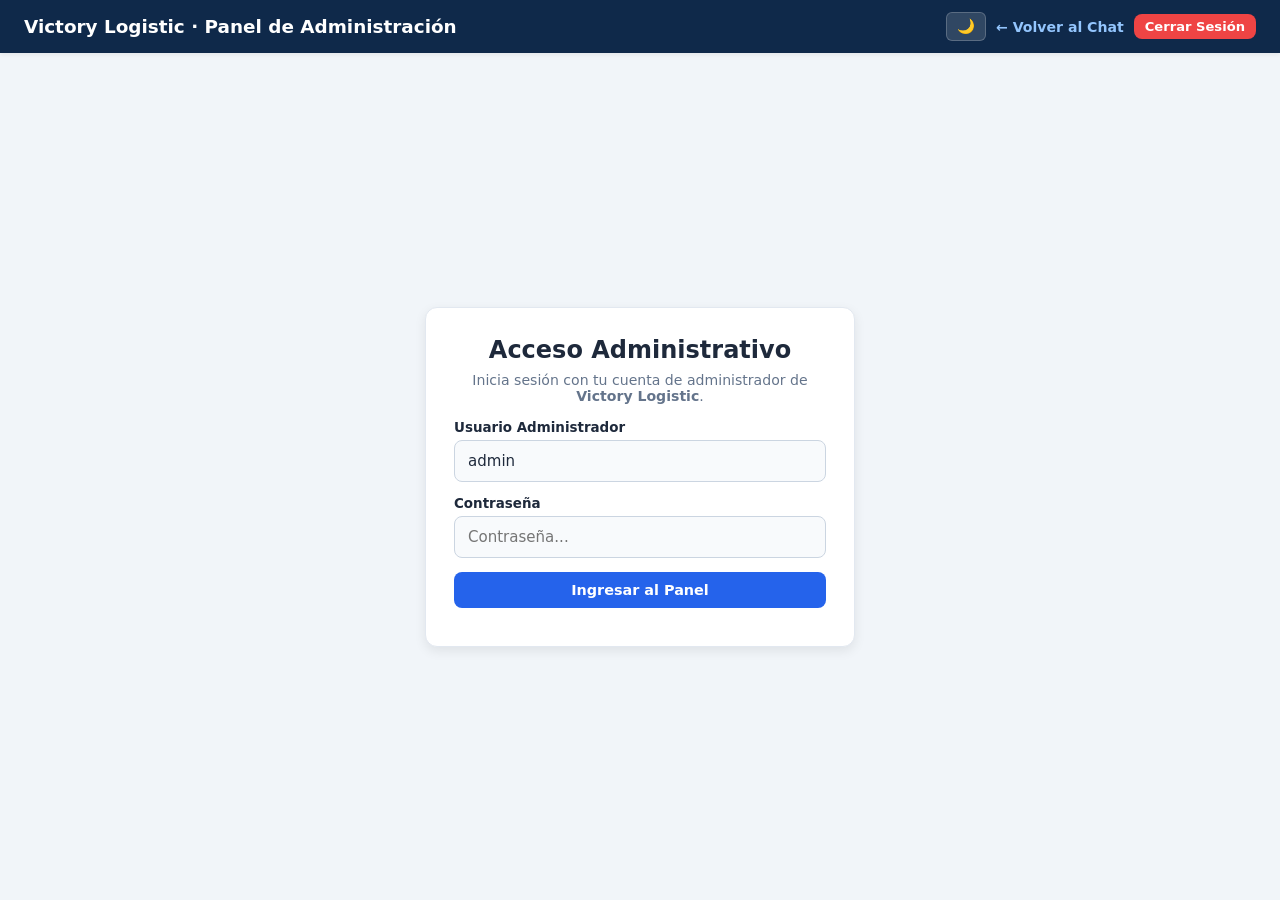
<file: frontend/admin.html>
<!DOCTYPE html>
<html lang="es">
<head>
    <meta charset="UTF-8">
    <meta name="viewport" content="width=device-width, initial-scale=1.0">
    <title>Administración - Victory Logistic</title>
    <link rel="stylesheet" href="styles.css">
</head>
<body>

    <header>
        <div class="header-left">
            <h1>Victory Logistic · Panel de Administración</h1>
        </div>
        <div class="header-actions">
            <button class="theme-toggle" id="theme-btn" onclick="alternarTema()" title="Cambiar modo claro/oscuro">🌙</button>
            <a href="index.html">← Volver al Chat</a>
            <button class="danger" onclick="cerrarSesion()" style="padding: 5px 11px; font-size: 0.82rem;">Cerrar Sesión</button>
        </div>
    </header>

    <!-- Pantalla de Acceso Directo si entra sin sesión previa -->
    <div id="login-section" class="auth-wrapper" style="display: none;">
        <div class="auth-card">
            <h2 style="margin-bottom: 8px; text-align: center;">Acceso Administrativo</h2>
            <p style="font-size: 0.88rem; color: var(--text-secondary); text-align: center; margin-bottom: 16px;">
                Inicia sesión con tu cuenta de administrador de <strong>Victory Logistic</strong>.
            </p>
            <div class="form-group">
                <label>Usuario Administrador</label>
                <input type="text" id="admin-username" class="form-control" value="admin">
            </div>
            <div class="form-group">
                <label>Contraseña</label>
                <input type="password" id="admin-password" class="form-control" placeholder="Contraseña..." onkeypress="if(event.key==='Enter') iniciarSesionAdmin()">
            </div>
            <button onclick="iniciarSesionAdmin()" style="width: 100%;">Ingresar al Panel</button>
            <p id="login-error" style="color: #ef4444; font-size: 0.85rem; margin-top: 10px; text-align: center;"></p>
        </div>
    </div>

    <!-- Contenido Protegido del Administrador -->
    <div id="admin-content" class="container" style="display: none;">

        <!-- KPIs con Descripciones al pasar el mouse -->
        <div class="kpi-grid">
            <div class="kpi-card" tabindex="0">
                <div class="kpi-header">
                    <span class="kpi-label">Archivos Indexados</span>
                    <span class="kpi-info-icon">i</span>
                </div>
                <div class="kpi-value" id="kpi-archivos">0</div>
                <div class="kpi-tooltip">Cantidad total de documentos únicos (PDF, Word, Excel e imágenes) cargados actualmente en la base de conocimiento de Victory Logistic.</div>
            </div>

            <div class="kpi-card" tabindex="0">
                <div class="kpi-header">
                    <span class="kpi-label">Vectores en Supabase</span>
                    <span class="kpi-info-icon">i</span>
                </div>
                <div class="kpi-value" id="kpi-vectores">0</div>
                <div class="kpi-tooltip">Número total de fragmentos semánticos (embeddings de 768 dimensiones) almacenados para la búsqueda híbrida vectorial y por palabras clave.</div>
            </div>

            <div class="kpi-card" tabindex="0">
                <div class="kpi-header">
                    <span class="kpi-label">Latencia Media</span>
                    <span class="kpi-info-icon">i</span>
                </div>
                <div class="kpi-value" id="kpi-latencia">0 ms</div>
                <div class="kpi-tooltip">Tiempo promedio de respuesta del sistema (en milisegundos) desde que el usuario envía la consulta hasta que se genera la respuesta final.</div>
            </div>

            <div class="kpi-card" tabindex="0">
                <div class="kpi-header">
                    <span class="kpi-label">Similitud Promedio</span>
                    <span class="kpi-info-icon">i</span>
                </div>
                <div class="kpi-value" id="kpi-similitud">0%</div>
                <div class="kpi-tooltip">Porcentaje medio de similitud coseno entre las preguntas realizadas y los fragmentos recuperados; mide qué tan relevante es la información encontrada.</div>
            </div>

            <div class="kpi-card" tabindex="0">
                <div class="kpi-header">
                    <span class="kpi-label">Satisfacción (👍)</span>
                    <span class="kpi-info-icon">i</span>
                </div>
                <div class="kpi-value" id="kpi-satisfaccion">N/A</div>
                <div class="kpi-tooltip">Porcentaje de respuestas calificadas positivamente (👍 Útil) por los usuarios frente al total de respuestas evaluadas en el chat.</div>
            </div>
        </div>

        <!-- Carga de Documentos con Selector de Departamento -->
        <div class="card">
            <h2>Subir Nuevo Documento o Imagen por Departamento</h2>
            <div class="upload-area">
                <div class="upload-controls">
                    <div style="width: 100%; text-align: left;">
                        <label for="doc-departamento" style="display: block; font-size: 0.85rem; font-weight: 600; margin-bottom: 6px;">
                            1. Selecciona el Departamento Destino:
                        </label>
                        <select id="doc-departamento" class="form-control">
                            <option value="">-- Elige un departamento --</option>
                            <option value="Dispatch">Dispatch</option>
                            <option value="Managment">Managment</option>
                            <option value="Track and Trace">Track and Trace</option>
                            <option value="ELD">ELD</option>
                            <option value="Maintenance">Maintenance</option>
                            <option value="Human Resources">Human Resources</option>
                            <option value="Recruitment">Recruitment</option>
                            <option value="Accounting">Accounting</option>
                            <option value="General">General (Visible para toda la empresa)</option>
                        </select>
                    </div>

                    <div style="width: 100%; text-align: left;">
                        <label for="file-input" style="display: block; font-size: 0.85rem; font-weight: 600; margin-bottom: 6px;">
                            2. Selecciona el Archivo (PDF, DOCX, XLSX, PNG, JPG):
                        </label>
                        <input type="file" id="file-input" accept=".pdf,.docx,.xlsx,.png,.jpg,.jpeg" style="max-width: 100%;">
                    </div>

                    <button id="upload-btn" onclick="subirArchivo()" style="width: 100%;">Proteger e Indexar en Departamento</button>
                </div>
            </div>
            <div id="status-message" style="margin-top: 12px; font-size: 0.9rem; font-weight: 500; text-align: center;"></div>
        </div>

        <!-- Inventario de Archivos con Departamento -->
        <div class="card">
            <div style="display: flex; justify-content: space-between; align-items: center; margin-bottom: 12px; gap: 10px; flex-wrap: wrap;">
                <h2 style="margin: 0; border: none;">Inventario de Archivos Indexados</h2>
                <button onclick="cargarDashboard()" style="font-size: 0.82rem; padding: 6px 12px;">Actualizar Datos</button>
            </div>
            <div style="overflow-x: auto;">
                <table class="admin-table">
                    <thead>
                        <tr>
                            <th>Nombre del Archivo</th>
                            <th>Departamento</th>
                            <th style="width: 120px; text-align: center;">Acción</th>
                        </tr>
                    </thead>
                    <tbody id="tabla-inventario">
                        <tr><td colspan="3" style="text-align: center; color: var(--text-secondary);">Cargando inventario...</td></tr>
                    </tbody>
                </table>
            </div>
        </div>

        <!-- Gestión de Usuarios Registrados -->
        <div class="card">
            <h2>Usuarios Registrados por Departamento</h2>
            <div style="overflow-x: auto;">
                <table class="admin-table">
                    <thead>
                        <tr>
                            <th>Nombre</th>
                            <th>Usuario / Correo</th>
                            <th>Departamento</th>
                            <th>Rol</th>
                            <th style="width: 110px; text-align: center;">Acción</th>
                        </tr>
                    </thead>
                    <tbody id="tabla-usuarios">
                        <tr><td colspan="5" style="text-align: center; color: var(--text-secondary);">Cargando usuarios...</td></tr>
                    </tbody>
                </table>
            </div>
        </div>

        <!-- Registro de Últimas Consultas -->
        <div class="card">
            <h2>Auditoría de Últimas Consultas</h2>
            <div style="overflow-x: auto;">
                <table class="admin-table">
                    <thead>
                        <tr>
                            <th>Pregunta</th>
                            <th>Ámbito</th>
                            <th>Latencia</th>
                            <th>Similitud</th>
                            <th>Fuentes</th>
                            <th>Feedback</th>
                        </tr>
                    </thead>
                    <tbody id="tabla-metricas">
                        <tr><td colspan="6" style="text-align: center; color: var(--text-secondary);">Sin consultas registradas aún.</td></tr>
                    </tbody>
                </table>
            </div>
        </div>
    </div>

    <script>
        const API_URL = "https://humboldtrag.onrender.com";
        const DEPARTAMENTOS = [
            "Dispatch", "Managment", "Track and Trace", "ELD",
            "Maintenance", "Human Resources", "Recruitment", "Accounting"
        ];

        (function inicializarTema() {
            const temaGuardado = localStorage.getItem("vl_theme") || "light";
            document.documentElement.setAttribute("data-theme", temaGuardado);
        })();

        function alternarTema() {
            const actual = document.documentElement.getAttribute("data-theme") || "light";
            const nuevo = actual === "light" ? "dark" : "light";
            document.documentElement.setAttribute("data-theme", nuevo);
            localStorage.setItem("vl_theme", nuevo);
            actualizarIconoTema();
        }

        function actualizarIconoTema() {
            const btn = document.getElementById("theme-btn");
            if (!btn) return;
            const tema = document.documentElement.getAttribute("data-theme") || "light";
            btn.textContent = tema === "dark" ? "☀️" : "🌙";
        }

        document.addEventListener("DOMContentLoaded", () => {
            actualizarIconoTema();
            verificarAccesoAdmin();
        });

        function getAuthHeaders() {
            const token = localStorage.getItem("vl_token");
            return { "Authorization": `Bearer ${token}` };
        }

        async function verificarAccesoAdmin() {
            const token = localStorage.getItem("vl_token");
            if (!token) {
                document.getElementById("login-section").style.display = "flex";
                return;
            }

            try {
                const res = await fetch(`${API_URL}/auth/me`, { headers: getAuthHeaders() });
                if (!res.ok) throw new Error();
                const data = await res.json();
                if (data.usuario.rol !== "admin") {
                    alert("Tu cuenta no tiene permisos de administrador.");
                    window.location.href = "index.html";
                    return;
                }
                document.getElementById("login-section").style.display = "none";
                document.getElementById("admin-content").style.display = "block";
                cargarDashboard();
            } catch {
                localStorage.removeItem("vl_token");
                document.getElementById("login-section").style.display = "flex";
            }
        }

        async function iniciarSesionAdmin() {
            const username = document.getElementById("admin-username").value.trim();
            const password = document.getElementById("admin-password").value;
            const errorEl = document.getElementById("login-error");

            if (!username || !password) return;
            errorEl.textContent = "Verificando credenciales...";

            try {
                const res = await fetch(`${API_URL}/auth/login`, {
                    method: "POST",
                    headers: { "Content-Type": "application/json" },
                    body: JSON.stringify({ username, password })
                });
                const data = await res.json();
                if (!res.ok) throw new Error(data.detail || "Credenciales inválidas");
                if (data.usuario.rol !== "admin") throw new Error("Este usuario no tiene rol de administrador.");

                localStorage.setItem("vl_token", data.token);
                localStorage.setItem("vl_user", JSON.stringify(data.usuario));
                document.getElementById("login-section").style.display = "none";
                document.getElementById("admin-content").style.display = "block";
                errorEl.textContent = "";
                cargarDashboard();
            } catch (err) {
                errorEl.textContent = err.message;
            }
        }

        function cerrarSesion() {
            localStorage.removeItem("vl_token");
            localStorage.removeItem("vl_user");
            window.location.href = "index.html";
        }

        async function subirArchivo() {
            const deptoSelect = document.getElementById("doc-departamento");
            const fileInput = document.getElementById("file-input");
            const uploadBtn = document.getElementById("upload-btn");
            const statusDiv = document.getElementById("status-message");

            const departamento = deptoSelect.value;
            if (!departamento) {
                statusDiv.style.color = "#ef4444";
                statusDiv.innerText = "Por favor selecciona primero el departamento destino.";
                return;
            }

            if (fileInput.files.length === 0) {
                statusDiv.style.color = "#ef4444";
                statusDiv.innerText = "Por favor selecciona un archivo.";
                return;
            }

            const archivo = fileInput.files[0];
            const formData = new FormData();
            formData.append("file", archivo);
            formData.append("departamento", departamento);

            uploadBtn.disabled = true;
            statusDiv.style.color = "var(--brand-accent)";
            statusDiv.innerText = `Subiendo "${archivo.name}" al departamento ${departamento}...`;

            try {
                const response = await fetch(`${API_URL}/admin/subir`, {
                    method: "POST",
                    headers: getAuthHeaders(),
                    body: formData
                });

                const resultado = await response.json();
                if (!response.ok) throw new Error(resultado.detail || "Error al subir el archivo.");

                statusDiv.innerText = resultado.mensaje;
                fileInput.value = "";

                if (resultado.task_id) {
                    await monitorearTarea(resultado.task_id, statusDiv, uploadBtn);
                } else {
                    uploadBtn.disabled = false;
                    cargarDashboard();
                }
            } catch (error) {
                console.error(error);
                statusDiv.style.color = "#ef4444";
                statusDiv.innerText = `Error: ${error.message}`;
                uploadBtn.disabled = false;
            }
        }

        async function monitorearTarea(taskId, statusDiv, uploadBtn) {
            const intervalo = setInterval(async () => {
                try {
                    const res = await fetch(`${API_URL}/admin/tarea/${taskId}`, {
                        headers: getAuthHeaders()
                    });
                    if (!res.ok) return;

                    const estado = await res.json();
                    statusDiv.innerText = estado.mensaje;

                    if (estado.status === "completado") {
                        clearInterval(intervalo);
                        statusDiv.style.color = "#16a34a";
                        uploadBtn.disabled = false;
                        cargarDashboard();
                    } else if (estado.status === "error") {
                        clearInterval(intervalo);
                        statusDiv.style.color = "#ef4444";
                        uploadBtn.disabled = false;
                    }
                } catch (err) {
                    console.warn("Reintentando consulta de estado...", err);
                }
            }, 4000);
        }

        async function cargarDashboard() {
            const tbody = document.getElementById("tabla-inventario");
            const tbodyUsuarios = document.getElementById("tabla-usuarios");
            const tbodyMetricas = document.getElementById("tabla-metricas");

            try {
                const response = await fetch(`${API_URL}/admin/documentos/conteo`, {
                    headers: getAuthHeaders()
                });
                if (!response.ok) throw new Error("No se pudo obtener el inventario");

                const data = await response.json();

                document.getElementById("kpi-archivos").textContent = data.total_archivos_subidos ?? 0;
                document.getElementById("kpi-vectores").textContent = data.total_registros_vectoriales ?? 0;
                if (data.kpis) {
                    document.getElementById("kpi-latencia").textContent = `${data.kpis.latencia_promedio_ms} ms`;
                    document.getElementById("kpi-similitud").textContent = `${data.kpis.similitud_promedio_pct}%`;
                    document.getElementById("kpi-satisfaccion").textContent =
                        data.kpis.tasa_satisfaccion_pct !== null ? `${data.kpis.tasa_satisfaccion_pct}%` : "N/A";
                }

                // 1. Inventario de Archivos con Departamento
                const archivos = data.archivos || [];
                if (archivos.length === 0) {
                    tbody.innerHTML = `<tr><td colspan="3" style="text-align: center; color: var(--text-secondary);">No hay archivos indexados en la base de datos.</td></tr>`;
                } else {
                    tbody.innerHTML = "";
                    archivos.forEach(item => {
                        const nombre = typeof item === "string" ? item : item.nombre;
                        const depto = typeof item === "string" ? "General" : item.departamento;
                        const tr = document.createElement("tr");
                        tr.innerHTML = `
                            <td><b>${nombre}</b></td>
                            <td><span class="dept-badge">${depto}</span></td>
                            <td style="text-align: center;">
                                <button class="danger" onclick="eliminarArchivo('${nombre.replace(/'/g, "\\'")}')" style="padding: 5px 12px; font-size: 0.8rem;">Eliminar</button>
                            </td>
                        `;
                        tbody.appendChild(tr);
                    });
                }

                // 2. Usuarios Registrados
                const usuarios = data.usuarios || [];
                if (usuarios.length === 0) {
                    tbodyUsuarios.innerHTML = `<tr><td colspan="5" style="text-align: center; color: var(--text-secondary);">Aún no hay empleados registrados.</td></tr>`;
                } else {
                    tbodyUsuarios.innerHTML = "";
                    usuarios.forEach(u => {
                        const opcionesDepto = DEPARTAMENTOS.map(d =>
                            `<option value="${d}" ${u.departamento === d ? "selected" : ""}>${d}</option>`
                        ).join("");

                        const tr = document.createElement("tr");
                        tr.innerHTML = `
                            <td><b>${u.nombre}</b></td>
                            <td>${u.username}</td>
                            <td>
                                <select class="form-control" style="padding: 4px 8px; font-size: 0.84rem;" onchange="actualizarUsuario(${u.id}, null, this.value)">
                                    ${opcionesDepto}
                                </select>
                            </td>
                            <td>
                                <select class="form-control" style="padding: 4px 8px; font-size: 0.84rem;" onchange="actualizarUsuario(${u.id}, this.value, null)">
                                    <option value="usuario" ${u.rol === "usuario" ? "selected" : ""}>Usuario</option>
                                    <option value="admin" ${u.rol === "admin" ? "selected" : ""}>Administrador</option>
                                </select>
                            </td>
                            <td style="text-align: center;">
                                <button class="danger" onclick="eliminarUsuario(${u.id}, '${u.nombre.replace(/'/g, "\\'")}')" style="padding: 5px 10px; font-size: 0.8rem;">Eliminar</button>
                            </td>
                        `;
                        tbodyUsuarios.appendChild(tr);
                    });
                }

                // 3. Auditoría de Consultas
                const consultas = data.ultimas_consultas || [];
                if (consultas.length > 0) {
                    tbodyMetricas.innerHTML = "";
                    consultas.forEach(c => {
                        const fbIcon = c.feedback === 1 ? "👍 Útil" : (c.feedback === -1 ? "👎 Mejorar" : "—");
                        const fuentesStr = (c.fuentes_usadas && c.fuentes_usadas.length) ? c.fuentes_usadas.join(", ") : "Ninguna";
                        const tr = document.createElement("tr");
                        tr.innerHTML = `
                            <td>${c.pregunta}</td>
                            <td><span class="dept-badge">${c.departamento || "General"}</span></td>
                            <td>${c.latencia_ms} ms</td>
                            <td>${(c.similitud_promedio * 100).toFixed(1)}%</td>
                            <td>${fuentesStr}</td>
                            <td>${fbIcon}</td>
                        `;
                        tbodyMetricas.appendChild(tr);
                    });
                }
            } catch (error) {
                console.error(error);
                tbody.innerHTML = `<tr><td colspan="3" style="text-align: center; color: #ef4444;">Error al cargar datos del servidor.</td></tr>`;
            }
        }

        async function actualizarUsuario(userId, nuevoRol, nuevoDepto) {
            try {
                const payload = {};
                if (nuevoRol) payload.rol = nuevoRol;
                if (nuevoDepto) payload.departamento = nuevoDepto;

                const res = await fetch(`${API_URL}/admin/usuarios/${userId}`, {
                    method: "PUT",
                    headers: {
                        "Content-Type": "application/json",
                        ...getAuthHeaders()
                    },
                    body: JSON.stringify(payload)
                });
                if (!res.ok) throw new Error();
            } catch {
                alert("No se pudo actualizar el usuario.");
                cargarDashboard();
            }
        }

        async function eliminarUsuario(userId, nombre) {
            if (!confirm(`¿Eliminar la cuenta de "${nombre}"?`)) return;
            try {
                const res = await fetch(`${API_URL}/admin/usuarios/${userId}`, {
                    method: "DELETE",
                    headers: getAuthHeaders()
                });
                if (!res.ok) throw new Error();
                cargarDashboard();
            } catch {
                alert("No se pudo eliminar el usuario.");
            }
        }

        async function eliminarArchivo(nombreArchivo) {
            if (!confirm(`¿Estás seguro de eliminar "${nombreArchivo}" de la base de datos vectorial?`)) return;

            try {
                const response = await fetch(`${API_URL}/admin/documentos/${encodeURIComponent(nombreArchivo)}`, {
                    method: "DELETE",
                    headers: getAuthHeaders()
                });

                if (!response.ok) throw new Error("Error al eliminar el archivo");
                cargarDashboard();
            } catch (error) {
                console.error(error);
                alert("Ocurrió un error al intentar eliminar el archivo.");
            }
        }
    </script>
</body>
</html>
</file>
<file: frontend/styles.css>
:root {
    --bg-body: #f1f5f9;
    --bg-surface: #ffffff;
    --bg-chat: #f8fafc;
    --bg-subtle: #f1f5f9;
    --text-primary: #1e293b;
    --text-secondary: #64748b;
    --border-color: #e2e8f0;
    --border-strong: #cbd5e1;
    --brand-primary: #0f294a;
    --brand-accent: #2563eb;
    --brand-accent-hover: #1d4ed8;
    --user-msg-bg: #2563eb;
    --user-msg-text: #ffffff;
    --shadow-sm: 0 2px 4px rgba(0, 0, 0, 0.06);
    --shadow-md: 0 4px 12px rgba(0, 0, 0, 0.08);
    --table-stripe: #f8fafc;
}

[data-theme="dark"] {
    --bg-body: #0b1120;
    --bg-surface: #1e293b;
    --bg-chat: #0f172a;
    --bg-subtle: #334155;
    --text-primary: #f1f5f9;
    --text-secondary: #94a3b8;
    --border-color: #334155;
    --border-strong: #475569;
    --brand-primary: #091526;
    --brand-accent: #3b82f6;
    --brand-accent-hover: #60a5fa;
    --user-msg-bg: #1d4ed8;
    --user-msg-text: #ffffff;
    --shadow-sm: 0 2px 4px rgba(0, 0, 0, 0.3);
    --shadow-md: 0 4px 12px rgba(0, 0, 0, 0.45);
    --table-stripe: #162032;
}

* {
    box-sizing: border-box;
    margin: 0;
    padding: 0;
    font-family: 'Segoe UI', system-ui, -apple-system, sans-serif;
}

body {
    background-color: var(--bg-body);
    color: var(--text-primary);
    display: flex;
    flex-direction: column;
    min-height: 100vh;
    transition: background-color 0.25s, color 0.25s;
}

body.chat-page {
    height: 100dvh;
    overflow: hidden;
}

/* Header Victory Logistic */
header {
    background-color: var(--brand-primary);
    color: #ffffff;
    padding: 12px 24px;
    display: flex;
    justify-content: space-between;
    align-items: center;
    box-shadow: var(--shadow-sm);
    gap: 12px;
    z-index: 10;
}

.header-left {
    display: flex;
    align-items: center;
    gap: 12px;
    flex-wrap: wrap;
}

header h1 {
    font-size: 1.15rem;
    font-weight: 700;
}

.header-actions {
    display: flex;
    align-items: center;
    gap: 10px;
    flex-wrap: wrap;
}

header a {
    color: #93c5fd;
    text-decoration: none;
    font-size: 0.88rem;
    font-weight: 600;
}

header a:hover {
    text-decoration: underline;
}

.user-pill {
    display: inline-flex;
    align-items: center;
    gap: 6px;
    background: rgba(255, 255, 255, 0.14);
    padding: 4px 11px;
    border-radius: 999px;
    font-size: 0.8rem;
    color: #f8fafc;
}

.dept-badge {
    display: inline-block;
    background: rgba(37, 99, 235, 0.14);
    color: var(--brand-accent);
    border: 1px solid rgba(37, 99, 235, 0.3);
    padding: 2px 9px;
    border-radius: 999px;
    font-size: 0.78rem;
    font-weight: 600;
}

.header-select {
    background: rgba(255, 255, 255, 0.14);
    color: #ffffff;
    border: 1px solid rgba(255, 255, 255, 0.25);
    padding: 5px 10px;
    border-radius: 6px;
    font-size: 0.82rem;
    outline: none;
}

.header-select option {
    background: #0f294a;
    color: #ffffff;
}

.theme-toggle {
    background: rgba(255, 255, 255, 0.14);
    color: #ffffff;
    border: 1px solid rgba(255, 255, 255, 0.2);
    padding: 5px 10px;
    border-radius: 6px;
    cursor: pointer;
    font-size: 0.9rem;
}

.theme-toggle:hover {
    background: rgba(255, 255, 255, 0.24);
}

/* Indicador de estado del servidor */
.status-badge {
    display: inline-flex;
    align-items: center;
    gap: 6px;
    background: rgba(255, 255, 255, 0.12);
    padding: 4px 10px;
    border-radius: 999px;
    font-size: 0.76rem;
    color: #e2e8f0;
}

.status-dot {
    width: 8px;
    height: 8px;
    border-radius: 50%;
    background-color: #fbbf24;
    animation: pulse 1.5s infinite;
}

.status-dot.online {
    background-color: #22c55e;
    animation: none;
}

.status-dot.offline {
    background-color: #ef4444;
    animation: none;
}

@keyframes pulse {
    0%, 100% { opacity: 1; }
    50% { opacity: 0.35; }
}

/* Pantalla de Login y Registro */
.auth-wrapper {
    flex: 1;
    display: flex;
    align-items: center;
    justify-content: center;
    padding: 20px;
    overflow-y: auto;
}

.auth-card {
    width: 100%;
    max-width: 430px;
    background: var(--bg-surface);
    border: 1px solid var(--border-color);
    border-radius: 12px;
    padding: 28px;
    box-shadow: var(--shadow-md);
}

.auth-tabs {
    display: flex;
    border-bottom: 2px solid var(--border-color);
    margin-bottom: 20px;
}

.auth-tab {
    flex: 1;
    background: transparent;
    color: var(--text-secondary);
    border-radius: 0;
    padding: 10px;
    border-bottom: 2px solid transparent;
    margin-bottom: -2px;
}

.auth-tab:hover:not(:disabled) {
    background: transparent;
    color: var(--text-primary);
}

.auth-tab.active {
    color: var(--brand-accent);
    border-bottom-color: var(--brand-accent);
}

.form-group {
    margin-bottom: 14px;
    text-align: left;
}

.form-group label {
    display: block;
    font-size: 0.84rem;
    font-weight: 600;
    margin-bottom: 5px;
    color: var(--text-primary);
}

.form-control {
    width: 100%;
    padding: 11px 13px;
    background: var(--bg-chat);
    color: var(--text-primary);
    border: 1px solid var(--border-strong);
    border-radius: 8px;
    font-size: 0.94rem;
    outline: none;
}

.form-control:focus {
    border-color: var(--brand-accent);
}

/* Contenedor de Chat */
#chat-container {
    flex: 1;
    max-width: 960px;
    width: 100%;
    margin: 14px auto;
    background: var(--bg-surface);
    border-radius: 12px;
    box-shadow: var(--shadow-md);
    border: 1px solid var(--border-color);
    display: flex;
    flex-direction: column;
    overflow: hidden;
}

#chat-messages {
    flex: 1;
    padding: 20px;
    overflow-y: auto;
    display: flex;
    flex-direction: column;
    gap: 16px;
    background-color: var(--bg-chat);
}

.message {
    max-width: 84%;
    padding: 13px 17px;
    border-radius: 10px;
    line-height: 1.55;
    font-size: 0.95rem;
    word-wrap: break-word;
}

.message.user {
    background-color: var(--user-msg-bg);
    color: var(--user-msg-text);
    align-self: flex-end;
    border-bottom-right-radius: 2px;
}

.message.bot {
    background-color: var(--bg-surface);
    color: var(--text-primary);
    align-self: flex-start;
    border-bottom-left-radius: 2px;
    border: 1px solid var(--border-color);
    box-shadow: var(--shadow-sm);
}

/* Tablas y Markdown dentro del chat */
.msg-content table {
    width: 100%;
    border-collapse: collapse;
    margin: 12px 0;
    font-size: 0.88em;
    background-color: var(--bg-surface);
    border-radius: 6px;
    overflow: hidden;
    display: block;
    overflow-x: auto;
}

.msg-content th, .msg-content td {
    border: 1px solid var(--border-strong);
    padding: 8px 12px;
    text-align: left;
}

.msg-content th {
    background-color: var(--brand-primary);
    color: #ffffff;
    font-weight: 600;
}

.msg-content tr:nth-child(even) {
    background-color: var(--table-stripe);
}

.msg-content p {
    margin-bottom: 8px;
}

.msg-content p:last-child {
    margin-bottom: 0;
}

.msg-content ul, .msg-content ol {
    margin-left: 20px;
    margin-bottom: 8px;
}

/* Contenedores de Chart.js y Mermaid.js */
.chart-wrapper {
    position: relative;
    width: 100%;
    max-width: 620px;
    min-height: 260px;
    margin: 14px 0;
    padding: 12px;
    background: var(--bg-chat);
    border: 1px solid var(--border-color);
    border-radius: 8px;
}

.mermaid-wrapper {
    margin: 14px 0;
    padding: 14px;
    background: var(--bg-chat);
    border: 1px solid var(--border-color);
    border-radius: 8px;
    overflow-x: auto;
    display: flex;
    justify-content: center;
}

/* Pie de mensaje: fuentes y feedback */
.msg-footer {
    margin-top: 10px;
    padding-top: 8px;
    border-top: 1px solid var(--border-color);
    display: flex;
    justify-content: space-between;
    align-items: center;
    flex-wrap: wrap;
    gap: 8px;
    font-size: 0.8rem;
    color: var(--text-secondary);
}

.feedback-btns {
    display: flex;
    gap: 6px;
}

.fb-btn {
    background: var(--bg-subtle);
    color: var(--text-primary);
    border: 1px solid var(--border-strong);
    padding: 3px 9px;
    border-radius: 4px;
    cursor: pointer;
    font-size: 0.78rem;
}

.fb-btn.active-like {
    background: #dcfce7;
    border-color: #22c55e;
    color: #15803d;
}

.fb-btn.active-dislike {
    background: #fee2e2;
    border-color: #ef4444;
    color: #b91c1c;
}

#chat-input-area {
    padding: 14px 18px;
    background: var(--bg-surface);
    border-top: 1px solid var(--border-color);
    display: flex;
    gap: 10px;
}

#user-input {
    flex: 1;
    padding: 12px 15px;
    background: var(--bg-chat);
    color: var(--text-primary);
    border: 1px solid var(--border-strong);
    border-radius: 8px;
    outline: none;
    font-size: 0.95rem;
}

#user-input:focus {
    border-color: var(--brand-accent);
}

/* Botones generales */
button {
    background-color: var(--brand-accent);
    color: white;
    border: none;
    padding: 10px 18px;
    border-radius: 8px;
    cursor: pointer;
    font-weight: 600;
    font-size: 0.9rem;
    transition: background-color 0.2s;
}

button:hover:not(:disabled) {
    background-color: var(--brand-accent-hover);
}

button:disabled {
    opacity: 0.6;
    cursor: not-allowed;
}

button.secondary {
    background-color: #475569;
}

button.secondary:hover:not(:disabled) {
    background-color: #334155;
}

button.danger {
    background-color: #ef4444;
}

button.danger:hover:not(:disabled) {
    background-color: #dc2626;
}

/* Panel Administrador */
.container {
    flex: 1;
    max-width: 1080px;
    width: 100%;
    margin: 20px auto;
    padding: 0 16px;
}

.card {
    background: var(--bg-surface);
    padding: 22px;
    border-radius: 10px;
    box-shadow: var(--shadow-sm);
    border: 1px solid var(--border-color);
    margin-bottom: 20px;
}

.card h2 {
    font-size: 1.08rem;
    color: var(--text-primary);
    margin-bottom: 15px;
    border-bottom: 2px solid var(--border-color);
    padding-bottom: 8px;
}

.kpi-grid {
    display: grid;
    grid-template-columns: repeat(auto-fit, minmax(185px, 1fr));
    gap: 15px;
    margin-bottom: 20px;
}

.kpi-card {
    position: relative;
    background: var(--bg-surface);
    padding: 18px;
    border-radius: 10px;
    border: 1px solid var(--border-color);
    border-left: 4px solid var(--brand-accent);
    box-shadow: var(--shadow-sm);
    cursor: help;
}

.kpi-header {
    display: flex;
    justify-content: space-between;
    align-items: center;
    gap: 6px;
}

.kpi-label {
    font-size: 0.78rem;
    color: var(--text-secondary);
    text-transform: uppercase;
    font-weight: 700;
}

.kpi-info-icon {
    display: inline-flex;
    align-items: center;
    justify-content: center;
    width: 16px;
    height: 16px;
    border-radius: 50%;
    background: var(--bg-subtle);
    color: var(--text-secondary);
    font-size: 0.7rem;
    font-weight: bold;
    flex-shrink: 0;
}

.kpi-value {
    font-size: 1.65rem;
    font-weight: 700;
    color: var(--text-primary);
    margin-top: 6px;
}

.kpi-tooltip {
    visibility: hidden;
    opacity: 0;
    position: absolute;
    bottom: calc(100% + 10px);
    left: 50%;
    transform: translateX(-50%);
    width: 240px;
    background-color: #0f172a;
    color: #f8fafc;
    text-align: left;
    padding: 10px 12px;
    border-radius: 8px;
    font-size: 0.78rem;
    line-height: 1.4;
    font-weight: 400;
    box-shadow: 0 10px 20px rgba(0, 0, 0, 0.25);
    z-index: 50;
    transition: opacity 0.2s, visibility 0.2s;
    pointer-events: none;
}

.kpi-tooltip::after {
    content: "";
    position: absolute;
    top: 100%;
    left: 50%;
    margin-left: -6px;
    border-width: 6px;
    border-style: solid;
    border-color: #0f172a transparent transparent transparent;
}

.kpi-card:hover .kpi-tooltip,
.kpi-card:focus-within .kpi-tooltip {
    visibility: visible;
    opacity: 1;
}

.upload-area {
    border: 2px dashed var(--border-strong);
    padding: 24px;
    text-align: center;
    border-radius: 8px;
    background-color: var(--bg-chat);
    transition: border-color 0.2s;
}

.upload-area:hover {
    border-color: var(--brand-accent);
}

.upload-controls {
    display: flex;
    flex-direction: column;
    align-items: center;
    gap: 12px;
    max-width: 420px;
    margin: 0 auto;
}

.admin-table {
    width: 100%;
    border-collapse: collapse;
    margin-top: 10px;
    font-size: 0.9em;
}

.admin-table th, .admin-table td {
    border: 1px solid var(--border-strong);
    padding: 10px 12px;
    text-align: left;
}

.admin-table th {
    background-color: var(--bg-subtle);
    color: var(--text-primary);
    font-weight: 600;
}

.admin-table tr:nth-child(even) {
    background-color: var(--table-stripe);
}

@media (max-width: 768px) {
    header {
        padding: 10px 14px;
        flex-wrap: wrap;
    }

    header h1 {
        font-size: 1rem;
    }

    .header-actions {
        width: 100%;
        justify-content: space-between;
        padding-top: 6px;
        border-top: 1px solid rgba(255, 255, 255, 0.12);
    }

    #chat-container {
        margin: 0;
        border-radius: 0;
        border-left: none;
        border-right: none;
        box-shadow: none;
    }

    #chat-messages {
        padding: 12px;
        gap: 12px;
    }

    .message {
        max-width: 92%;
        padding: 10px 13px;
        font-size: 0.92rem;
    }

    #chat-input-area {
        padding: 10px;
        gap: 8px;
    }

    #user-input {
        padding: 10px 12px;
        font-size: 16px;
    }

    .container {
        padding: 0 10px;
        margin: 12px auto;
    }

    .kpi-grid {
        grid-template-columns: repeat(2, 1fr);
        gap: 10px;
    }

    .kpi-value {
        font-size: 1.35rem;
    }

    .kpi-tooltip {
        width: 200px;
        left: 0;
        transform: none;
    }

    .kpi-tooltip::after {
        left: 20px;
    }
}
</file>
